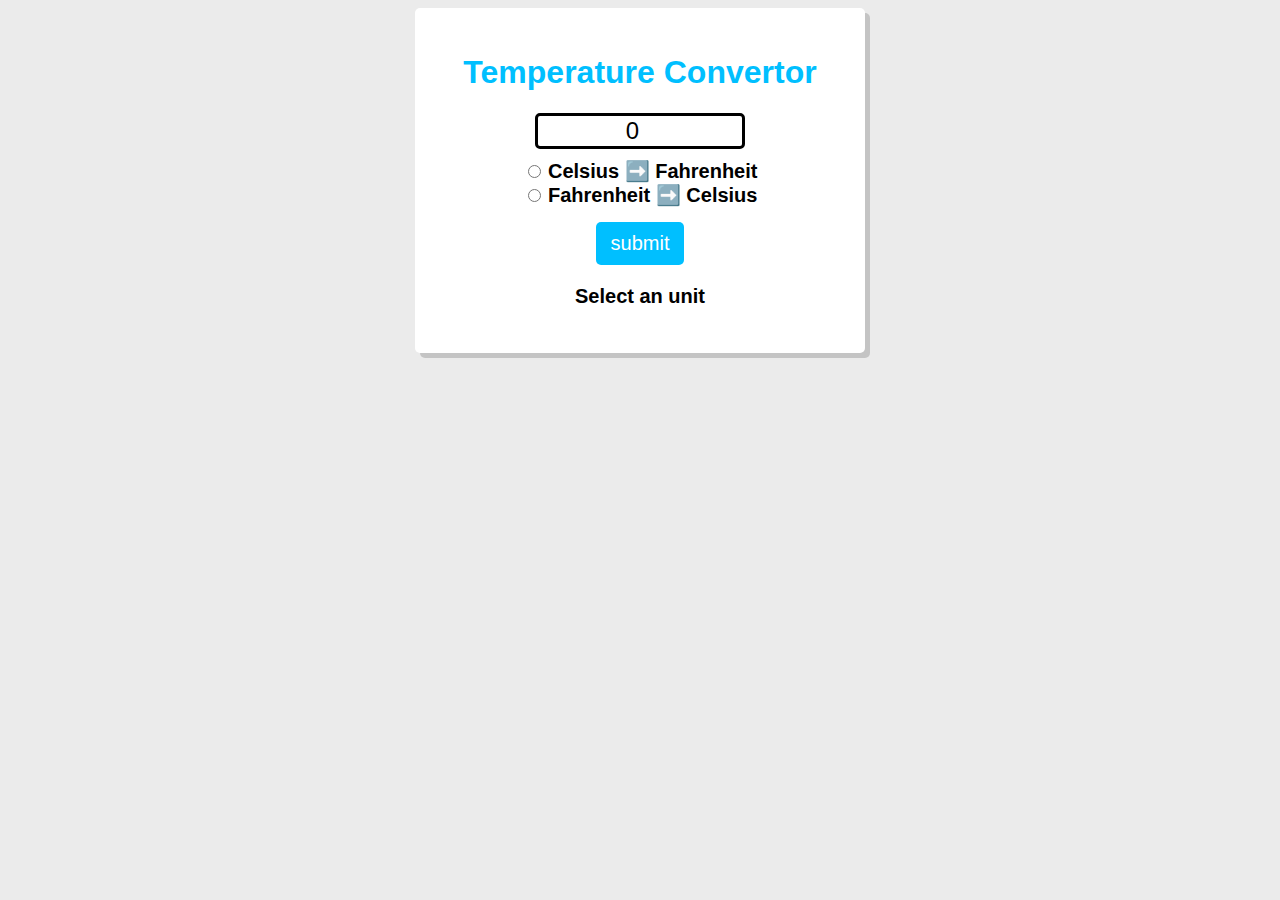
<file: 001-Temperature-Convertor/index.html>
<!DOCTYPE html>
<html lang="en">
<head>
    <meta charset="UTF-8">
    <meta name="viewport" content="width=device-width, initial-scale=1.0">
    <link rel="stylesheet" href="style.css">
    <title>Temperature Convertor</title>
</head>
<body>
    
    <form>
        <h1>Temperature Convertor</h1>
        <input type="number" id="textBox" value="0"><br>

        <input type="radio" id="toFahrenheit" name="unit">
        <label for="toFahrenheit">Celsius ➡️ Fahrenheit </label><br>

        <input type="radio" id="toCelsius" name="unit">
        <label for="toFahrenheit">Fahrenheit ➡️ Celsius </label><br>

        <button type="button" onclick="convert()">submit</button>

        <p id="result">Select an unit</p>
    </form>



    <script src="index.js"></script>
</body>
</html>
</file>
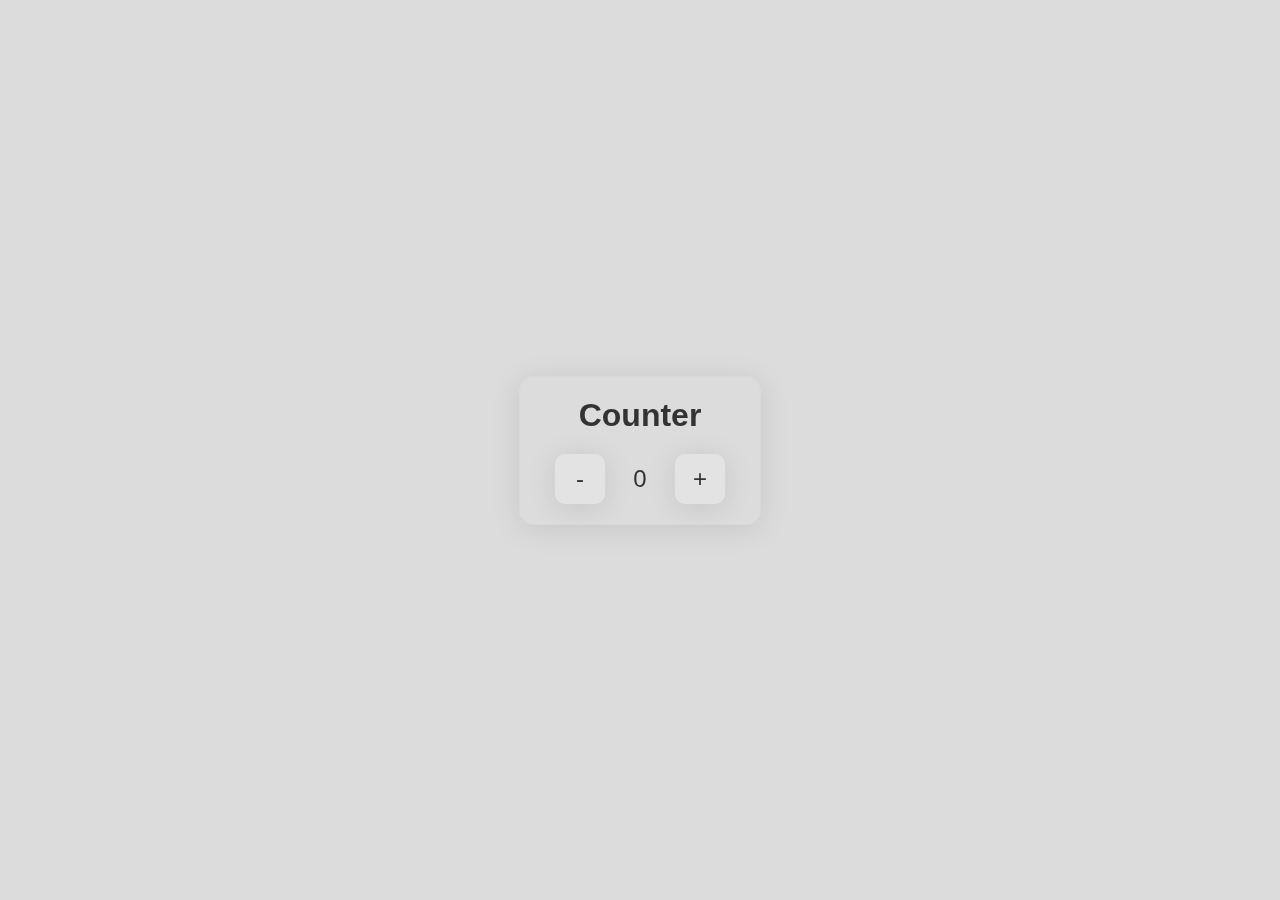
<file: 004-Counter-Closures/index.html>
<!DOCTYPE html>
<html lang="en">
<head>
    <meta charset="UTF-8">
    <meta name="viewport" content="width=device-width, initial-scale=1.0">
    <title>Counter</title>
    <link rel="stylesheet" href="styles.css">
</head>
<body>
    <div class="counter-container">
        <h1>Counter</h1>
        <div class="counter">
            <button id="decrement">-</button>
            <span id="value">0</span>
            <button id="increment">+</button>
        </div>
    </div>
    <script src="script.js"></script>
</body>
</html>
</file>
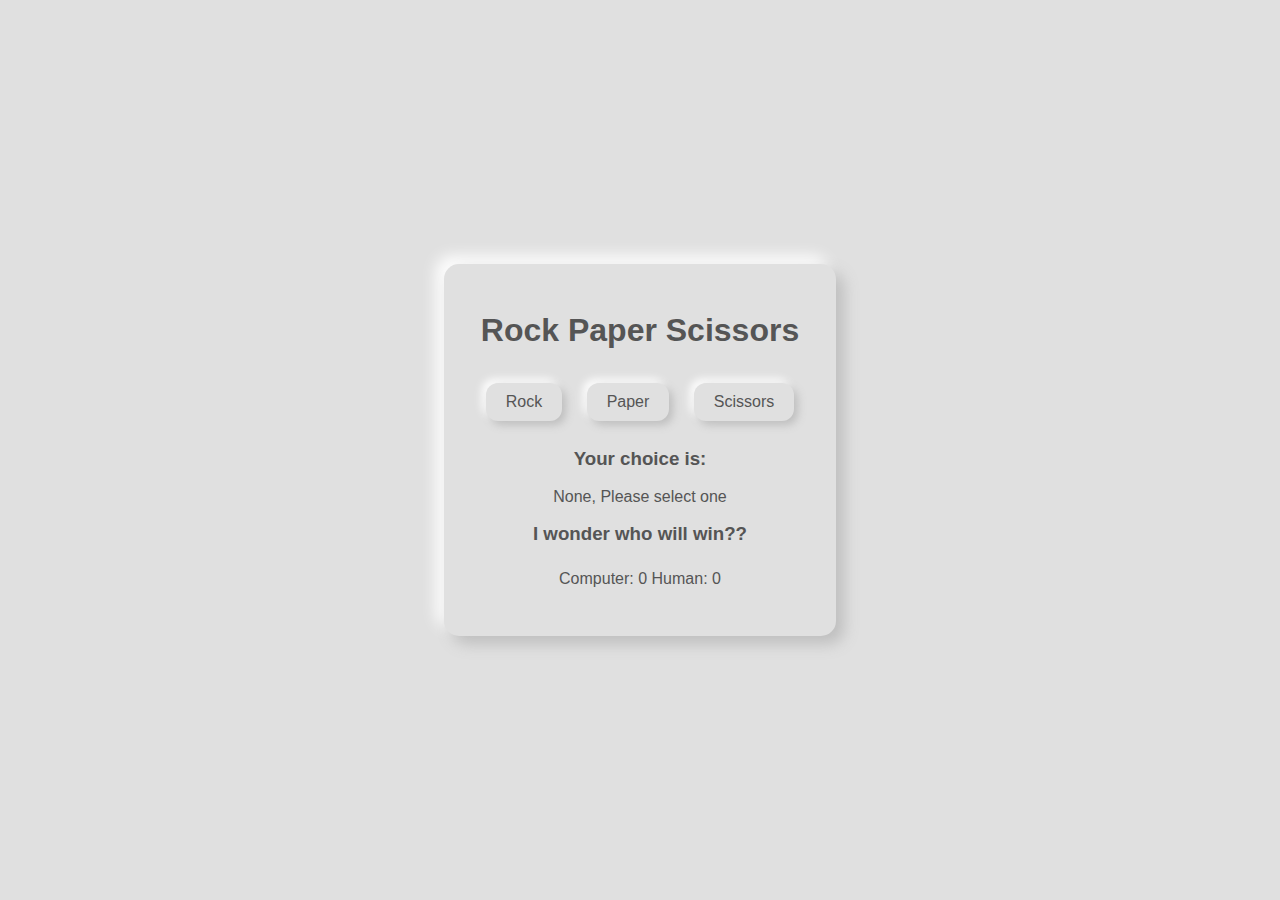
<file: 005-Rock-Paper-Scissors/index.html>
<!DOCTYPE html>
<html lang="en">
<head>
    <meta charset="UTF-8">
    <meta name="viewport" content="width=device-width, initial-scale=1.0">
    <script src="./script.js" defer></script>
    <title>Rock Paper Scissors</title>
    <link rel="stylesheet"  href="./style.css">
</head>
<body>
<div class="container">
    <h1> Rock Paper Scissors</h1>
    <div class="buttons">
        <button>Rock</button>
        <button>Paper</button>
        <button>Scissors</button>
    </div>
    <h3>Your choice is: </h3>
    <p id="playerChoice"> None, Please select one</p>
    <h3 id="winnerText"> I wonder who will win??</h3>

    <div class="scoreboard">
        <p>Computer: 0  Human: 0</p>
    </div>
</div>
</body>
</html>
</file>
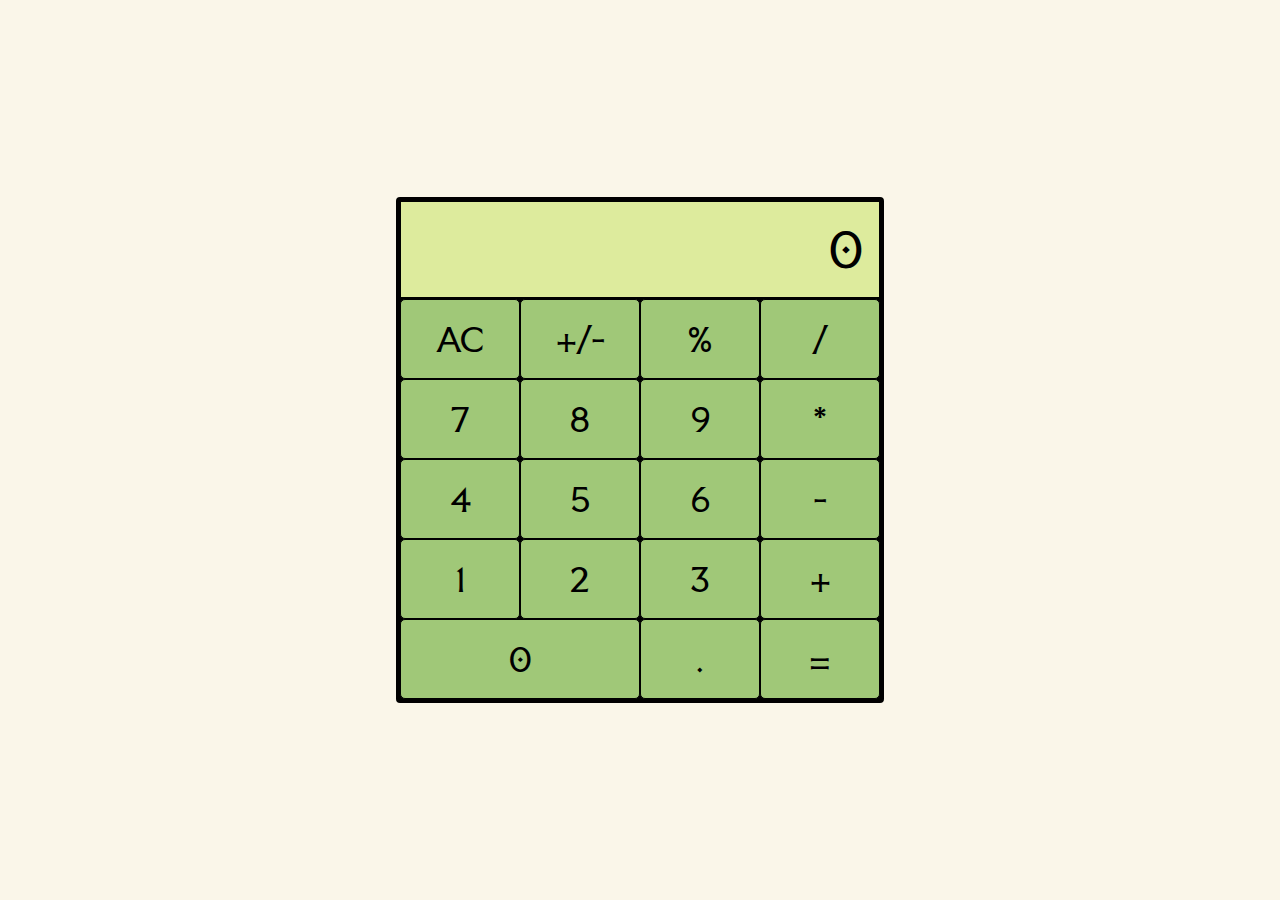
<file: 006-Vintage-Calculator/index.html>
<!DOCTYPE html>
<html lang="en">
<head>
    <meta charset="UTF-8">
    <meta name="viewport" content="width=device-width, initial-scale=1.0">
    <link rel="stylesheet" href="style.css">
    <script src="script.js" defer ></script>
    <title>Calculator</title>
</head>
<body>
    <div class="container">
        <div class="display"></div>

        <button id="clear">AC</button>
        <button>+/-</button>
        <button class="operator">%</button>
        <button class="operator">/</button>

        <button class="number">7</button>
        <button class="number">8</button>
        <button class="number">9</button>
        
        <button class="operator">*</button>
        <button class="number">4</button>
        <button class="number">5</button>
        <button class="number">6</button>
        <button class="operator">-</button>

        <button class="number">1</button>
        <button class="number">2</button>
        <button class="number">3</button>
        <button class="operator">+</button>

        <button class="number" id="zero-button">0</button>
        <button id="decimal">.</button>
        <button class="operator" id="equals">=</button>

    </div>
</body>
</html>
</file>
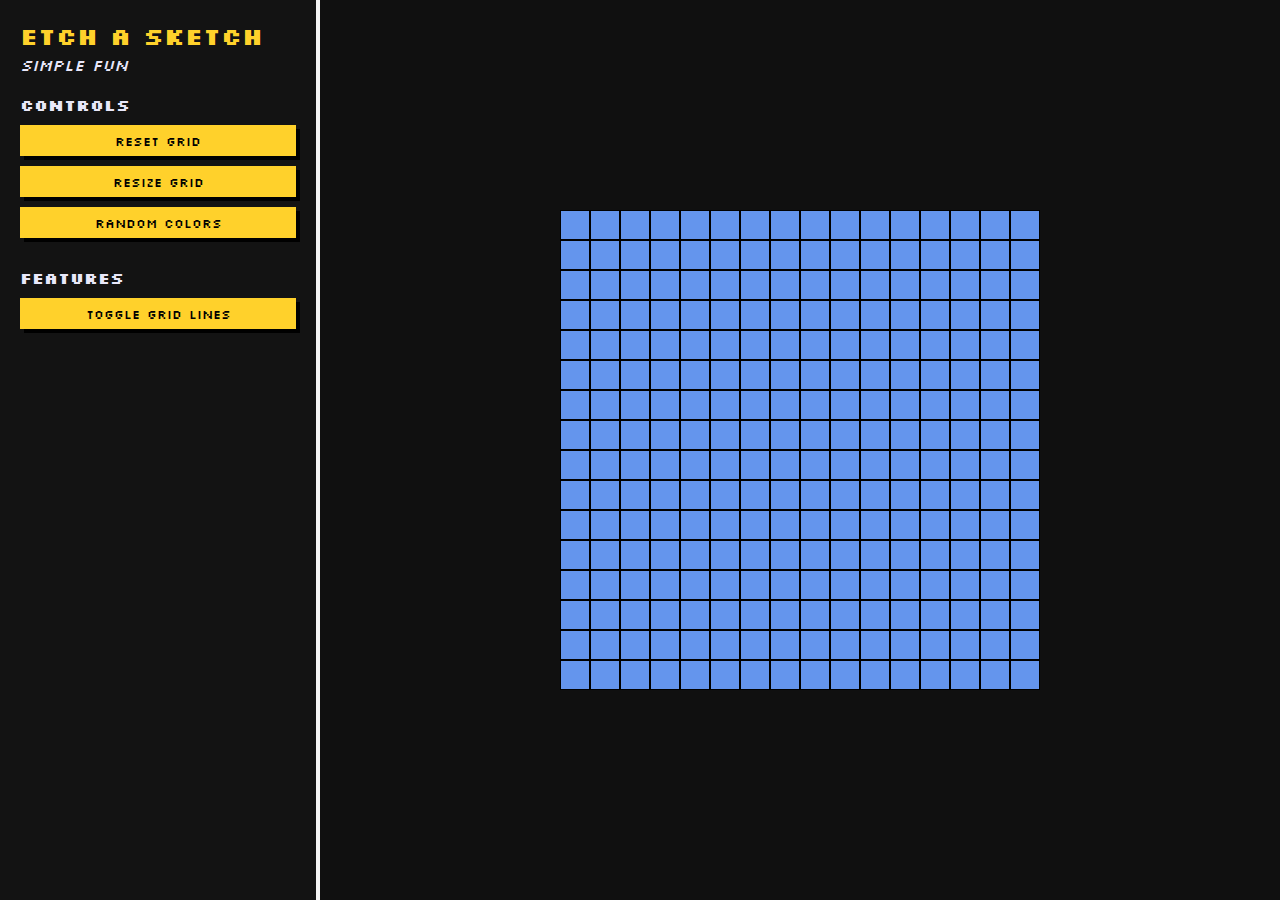
<file: 007-Etch-a-Sketch/index.html>
<!DOCTYPE html>
<html lang="en">
<head>
    <meta charset="UTF-8">
    <meta name="viewport" content="width=device-width, initial-scale=1.0">
    <link rel="stylesheet" href="./style.css">
    <script src="./script.js" defer></script>
    <title>Etch a Sketch</title>
</head>
<body>
    <div class="flex-container">
        <!-- Left Sidebar -->
        <aside class="sidebar">
            <header>
                <h1>Etch a Sketch</h1>
                <p>Simple fun</p>
            </header>
            <section class="controls">
                <h2>Controls</h2>
                <button id="reset-button">Reset Grid</button>
                <button id="resize-button">Resize Grid</button>
                <button id="random-color-button">Random Colors</button>
            </section>
            <section class="features">
                <h2>Features</h2>
                <button id="toggle-grid-lines-button">Toggle Grid Lines</button>
            </section>
        </aside>
        <main class="canvas-container">
            <div class="container"></div>
        </main>
    </div>
</body>
</html>
</file>
<file: 001-Temperature-Convertor/style.css>
body{
    font-family: Arial, Helvetica, sans-serif;
    background-color: hsl(0, 0%, 92%);
}

h1 {
    color: deepskyblue;
}

label{
    font-weight: bold;
    font-size: 1.25em;
}

button{
    cursor: pointer;
    font-size: 1.25em;
    margin-top: 15px;
    padding: 10px 15px;
    background-color: deepskyblue;
    color: white;
    border-style: none;
    border-radius: 5px;
    transition: all 10ms;
}

button:hover{
    background-color: hsl(199, 100%, 50%);
    transform: scale(1.05);
}

form {
    background-color: white;
    text-align: center;
    max-width: 400px;
    margin: auto;
    padding: 25px;
    border-radius: 5px;
    box-shadow: 5px 5px  hsl(0, 0%, 77%);
    
}

#textBox{
    font-size: 1.5em;
    text-align: center;
    width: 50%;
    border-style: solid;
    border-width: 3px;
    border-color: black;
    border-radius: 5px;
    margin-bottom: 10px;
}

#result{
    font-weight: bold;
    font-size: 1.25em;
}
</file>
<file: 004-Counter-Closures/styles.css>
* {
    margin: 0;
    padding: 0;
    box-sizing: border-box;
}

body {
    display: flex;
    justify-content: center;
    align-items: center;
    height: 100vh;
    background:gainsboro;
    font-family: Arial, sans-serif;
}

.counter-container {
    text-align: center;
    border-radius: 15px;
    box-shadow: 0 4px 30px rgba(0, 0, 0, 0.1);
    backdrop-filter: blur(10px);
    padding: 20px;
    border: 1px solid rgba(213, 213, 213, 0.3);
}

h1 {
    color: #333;
}

.counter {
    display: flex;
    justify-content: center;
    align-items: center;
    margin-top: 20px;
}

button {
    width: 50px;
    height: 50px;
    border: none;
    background: rgba(255, 255, 255, 0.2);
    color: #333;
    font-size: 24px;
    cursor: pointer;
    border-radius: 10px;
    margin: 0 15px;
    box-shadow: 0 4px 30px rgba(0, 0, 0, 0.1);
    transition: background 0.3s;
}

button:hover {
    background: rgba(255, 255, 255, 0.4);
}

button:active {
    background: rgba(255, 255, 255, 0.6);
}

#value {
    font-size: 24px;
    min-width: 40px;
    display: inline-block;
    text-align: center;
    color: #333;
}
</file>
<file: 005-Rock-Paper-Scissors/style.css>
html, body {
    height: 100%;
    margin: 0;
    padding: 0;
    display: flex;
    flex-direction: column;
    justify-content: center;
    align-items: center;
    background: #e0e0e0; /* Light grey background for neuromorphic effect */
    font-family: 'Arial', sans-serif;
}

.container {
    display: flex;
    flex-direction: column;
    align-items: center;
    justify-content: center;
    background: #e0e0e0;
    padding: 2em;
    border-radius: 15px;
    box-shadow: 8px 8px 15px #bebebe, -8px -8px 15px #ffffff; /* Neuromorphic shadow */
}

h1, h3, p {
    margin: 1em;
    text-align: center;
    color: #555;
}

.buttons button {
    background: #e0e0e0;
    border: none;
    padding: 10px 20px;
    margin: 10px;
    border-radius: 12px;
    box-shadow: 4px 4px 8px #bebebe, -4px -4px 8px #ffffff; /* Button neuromorphic shadow */
    font-size: 16px;
    cursor: pointer;
    color: #555;
    transition: transform 0.2s;
}

.buttons button:active {
    box-shadow: inset 4px 4px 8px #bebebe, inset -4px -4px 8px #ffffff; /* Active state */
    transform: scale(0.98);
}

.scoreboard p {
    margin: 0.5em 0;
    color: #555;
}

.container > * {
    margin: 0.5em 0;
}

button:hover {
    transform: scale(1.03);
}
</file>
<file: 006-Vintage-Calculator/style.css>
@import url('https://fonts.googleapis.com/css2?family=Faculty+Glyphic&family=Poppins:wght@400;700&family=Roboto:ital,wght@0,100..900;1,100..900&display=swap');

:root {
    --beige: #FFFDF6;
    --cream: #FAF6E9;
    --mint-green: #DDEB9D;
    --vintage-green: #A0C878;
}

* {
    padding: 0px;
    margin: 0px;
}

body {
    display: flex;
    justify-content: center;
    align-items: center;
    height: 100vh;
    background-color: var(--cream);
}

button {
    font-family: 'Faculty Glyphic', sans-serif;
    font-size: 2rem;
    height: 5rem;
    width: 25%;
    padding: 1px;
    border: 1px solid black;
    border-radius: 5px;
    background-color: var(--vintage-green);

}

#zero-button {
    flex-grow: 1;
}

.container {
    font-family: 'Faculty Glyphic', sans-serif;
    width: 80vw;
    max-width: 30rem;
    display: flex;
    justify-content: center;
    align-items: center;
    flex-wrap: wrap;
    border: 4px solid black;
    border-radius: 4px;
    background-color: black;
}

.display {
    border: 1px solid black;
    border-bottom: 2px solid black;
    background-color: var(--mint-green);
    width: 100%;
    min-height: 3rem;
    font-size: 3rem;
    text-align: right;
    padding: 1rem;
}
</file>
<file: 007-Etch-a-Sketch/style.css>
@import url('https://fonts.googleapis.com/css2?family=Silkscreen&display=swap');

/* General Reset */
* {
    margin: 0;
    padding: 0;
    box-sizing: border-box;
}

body {
    font-family: 'Silkscreen', cursive; 
    color: #f4f4f4; 
    height: 100vh;
    display: flex;
    justify-content: center;
    align-items: center;
}

.flex-container {
    display: flex;
    width: 100%;
    height: 100%;
    background-color: #101010;
    overflow: hidden;
}

.sidebar {
    display: flex;
    flex-direction: column;
    justify-content: flex-start;
    align-items: flex-start;
    width: 25%; 
    padding: 20px;
    background-color: #131313;
    border-right: 4px solid #f4f4f4;
}

.sidebar header h1 {
    font-size: 1.5rem;
    text-align: center;
    color: #ffd12b;
}

.sidebar header p {
    font-size: 1rem;
    color: #e9e7fa;
    margin: 0; 
    margin-top: 4px; 
    margin-bottom: 20px;
    font-style: italic; 

}

.sidebar section {
    margin-bottom: 20px;
    width: 100%;
}

.sidebar section h2 {
    font-size: 1rem;
    margin-bottom: 10px;
    color: #e9e7fa; 
}

.sidebar button {
    display: block;
    width: 100%;
    padding: 7.5px;
    margin-bottom: 10px;
    font-size: 0.8rem;
    font-family: 'Silkscreen', cursive;
    border: none;
    border-radius: 0;
    background-color: #ffd12b;
    color: #000;
    cursor: pointer;
    text-align: center;
    box-shadow: 4px 4px 0 #000;
    transition: all 0.2s ease;
}

.sidebar button:hover {
    background-color: #ffcc00; 
    box-shadow: 2px 2px 0 #000;
    transform: translate(2px, 2px);
}


.canvas-container {
    display: flex;
    justify-content: center;
    align-items: center;
    width: 75%;
    padding: 20px;
}

.container {
    display: flex;
    flex-wrap: wrap;
    width: 480px;
    justify-content: flex-start;
    align-items: flex-end;
}



.grid-item {
    width: 30px;
    height: 30px;
    border: 1px solid black;
    background-color: cornflowerblue;
}
</file>
